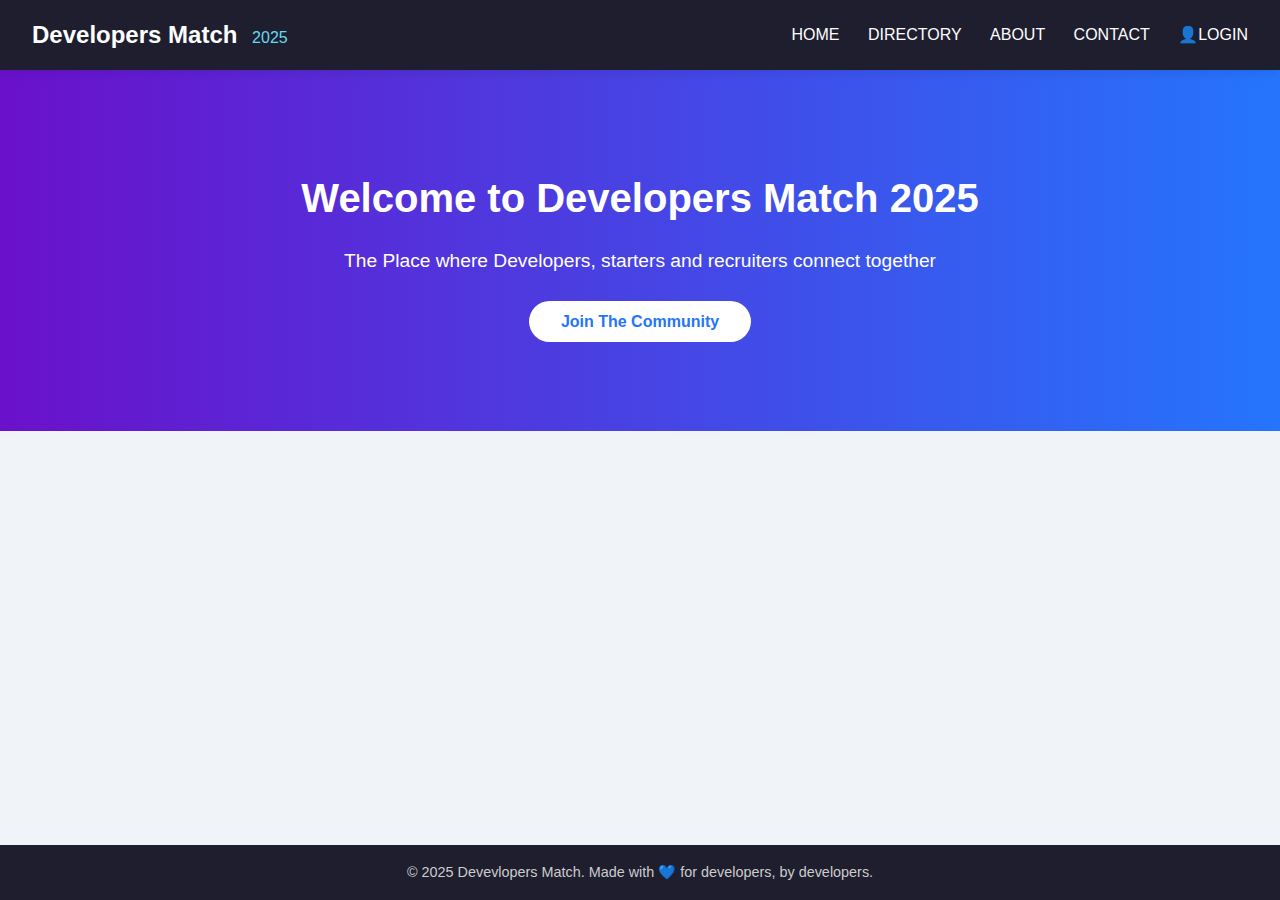
<file: index.html>
<!DOCTYPE html>
<html lang="en">
<head>
    <meta charset="UTF-8">
    <meta name="viewport" content="width=device-width, initial-scale=1.0">
    <title>Document</title>
    <link rel="stylesheet" href="style.css" >
</head>
<body>
    
    <!--NAVBAR-->

    <header class="navbar">
        <div class="logo">Developers Match
            <span class="year">2025</span>
        </div>
          <nav class="nav-links">
            <a href="index.html">HOME</a>
            <a href="directory.html">DIRECTORY</a>
            <a href="about.html">ABOUT</a>
            <a href="contact.html">CONTACT</a>
            <a href="login.html">👤LOGIN</a>
          </nav>
    </header>

    <!--HERO-->

    <section class="hero">
        <h1>Welcome to Developers Match 2025 </h1>
        <p>The Place where Developers, starters and recruiters connect together</p>
        <a href="register.html" class="cta-button">Join The Community</a>
    </section>

    <!--FOOTER-->
  <footer>
    <p>&copy; 2025 Devevlopers Match. Made with 💙 for developers, by developers.</p>
  </footer>

</body>
</html>
</file>
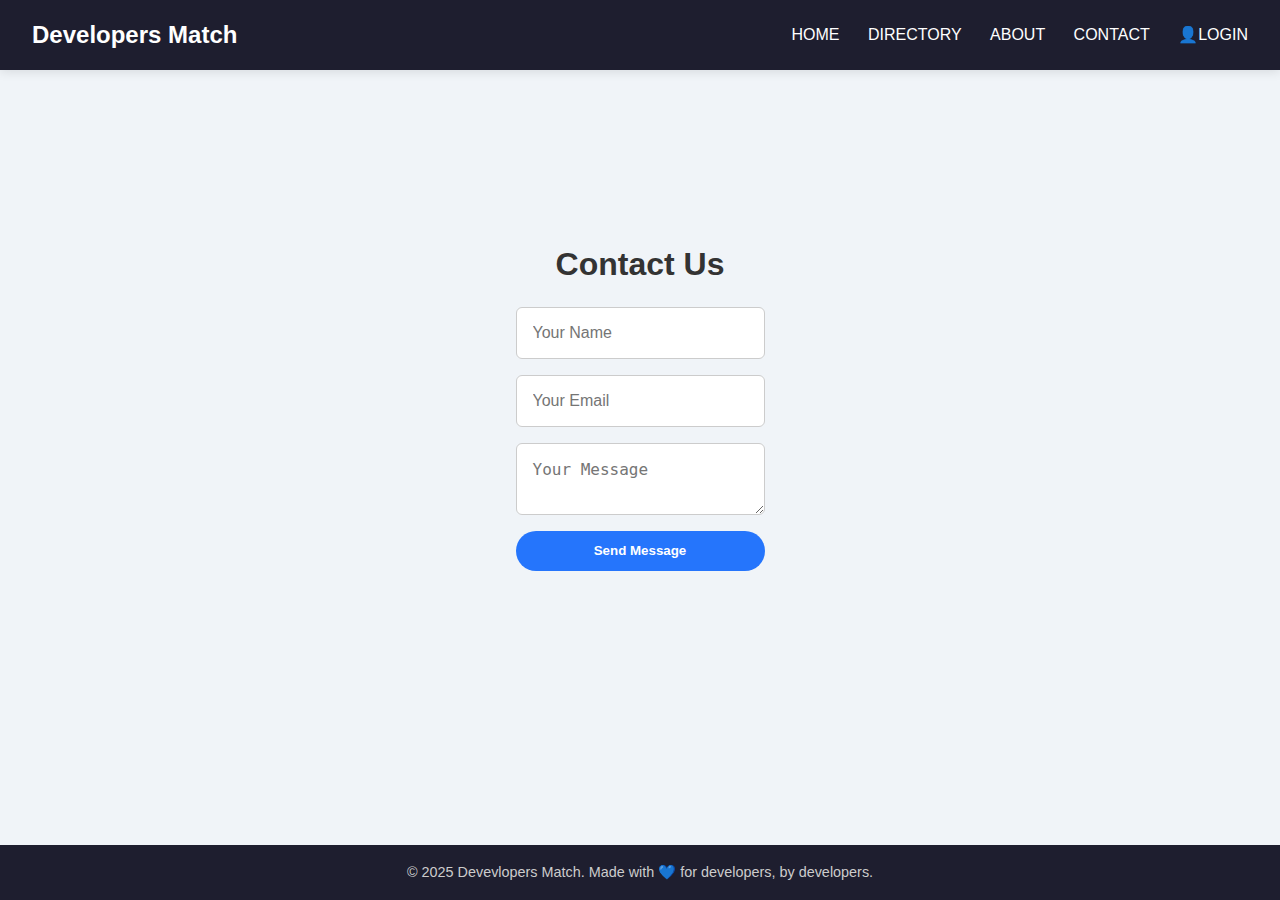
<file: contact.html>
<!DOCTYPE html>
<html lang="en">
<head>
    <meta charset="UTF-8">
    <meta name="viewport" content="width=device-width, initial-scale=1.0">
    <title>Document</title>
    <link rel="stylesheet" href="style.css" >
</head>
<body>
    
    <!--NAVBAR-->

    <header class="navbar">
        <div class="logo">Developers Match</div>
          <nav class="nav-links">
            <a href="index.html">HOME</a>
            <a href="directory.html">DIRECTORY</a>
            <a href="about.html">ABOUT</a>
            <a href="contact.html">CONTACT</a>
            <a href="login.html">👤LOGIN</a>
          </nav>
    </header>

    <!--CONTACT-->

    <section class="section" id="contact">
        <h2>Contact Us</h2>
            <form>
                <input type="text" placeholder="Your Name" required />
                <input type="email" placeholder="Your Email" required />
                <textarea placeholder="Your Message" required></textarea>
                <button type="submit">Send Message</button>
            </form>
    </section>

      <!--FOOTER-->
  <footer>
    <p>&copy; 2025 Devevlopers Match. Made with 💙 for developers, by developers.</p>
  </footer>

</body>
</html>
</file>
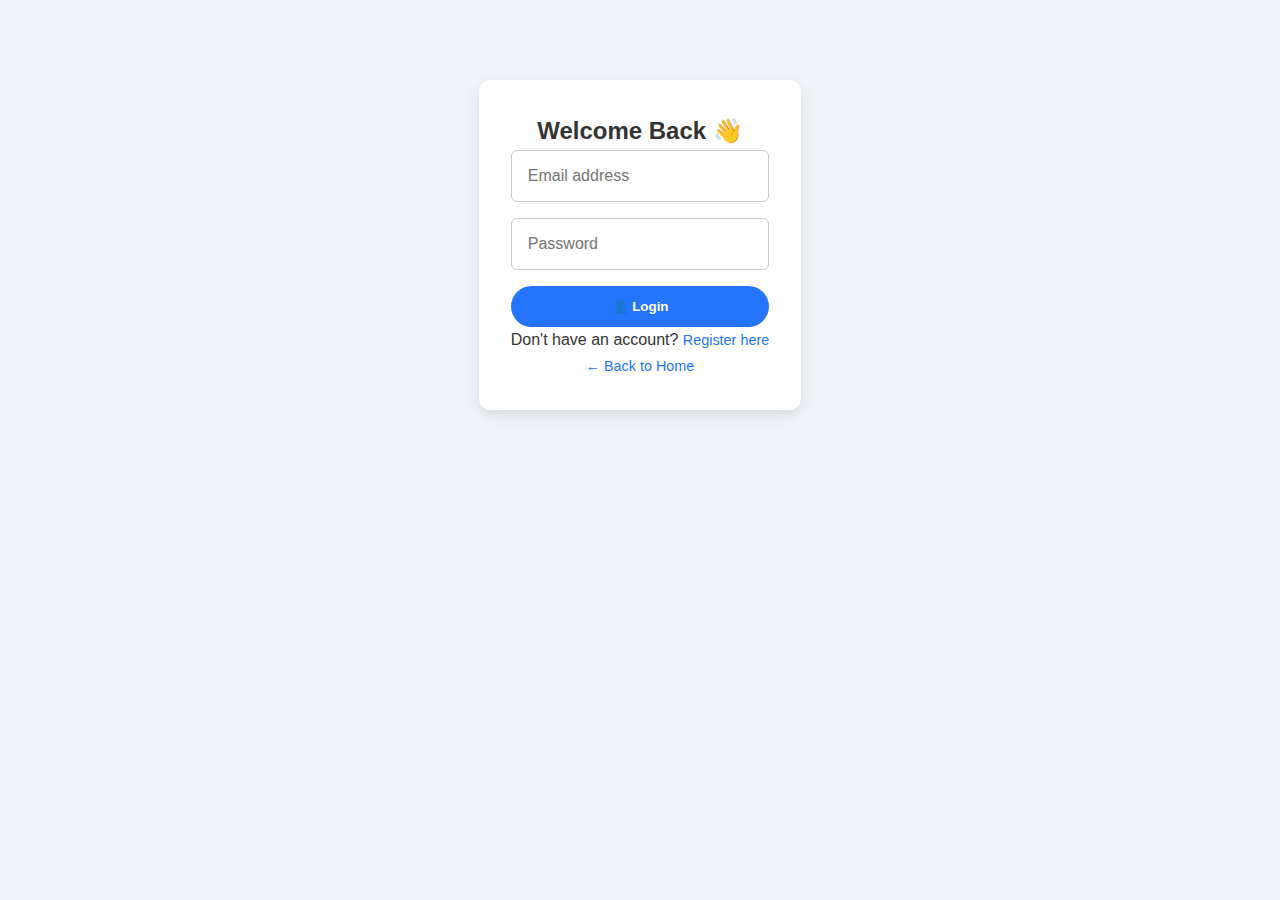
<file: login.html>
<!DOCTYPE html>
<html lang="en">
<head>
  <meta charset="UTF-8" />
  <meta name="viewport" content="width=device-width, initial-scale=1.0"/>
  <title>Login | DevMatch</title>
  <link rel="stylesheet" href="style.css">
</head>
<body>

  <div class="login-container">
    <h2>Welcome Back 👋</h2>
    <form class="login-form">
      <input type="email" placeholder="Email address" required />
      <input type="password" placeholder="Password" required />
      <button type="submit" class="login-button">👤 Login</button>
    </form>
    <p class="back-link">
        Don't have an account? <a href="register.html">Register here</a><br>
      <a href="index.html">← Back to Home</a>
    </p>
  </div>

</body>
</html>
</file>
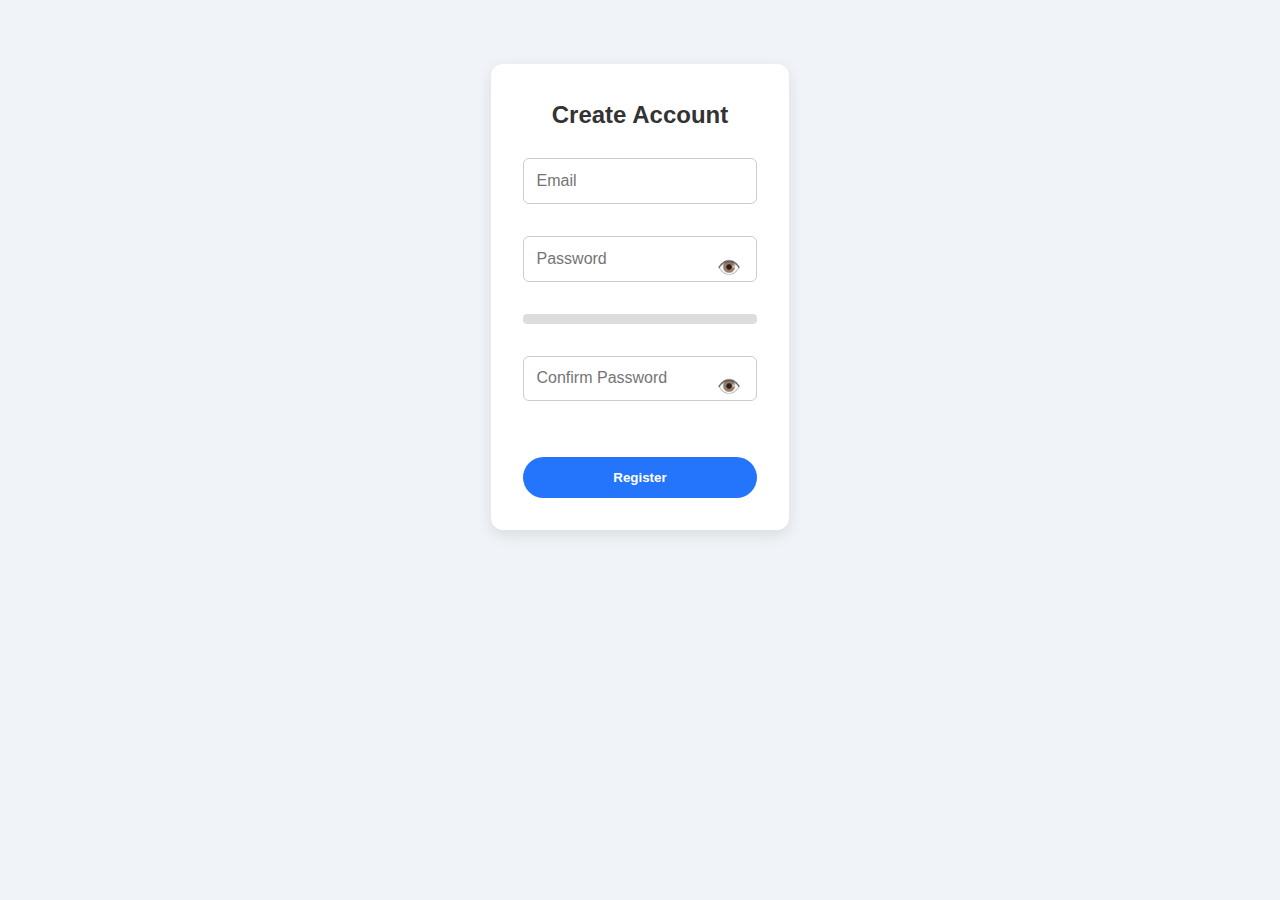
<file: register.html>
<!DOCTYPE html>
<html lang="en">
<head>
  <meta charset="UTF-8" />
  <meta name="viewport" content="width=device-width, initial-scale=1.0"/>
  <title>Register | DevMatch</title>
  <link rel="stylesheet" href="style.css" />
  <style>
    .register-container {
      max-width: 450px;
      margin: 4rem auto;
      background: #fff;
      padding: 2rem;
      border-radius: 12px;
      box-shadow: 0 5px 15px rgba(0,0,0,0.1);
    }

    .register-container h2 {
      text-align: center;
      margin-bottom: 1.5rem;
    }

    .register-form {
      position: relative;
    }

    .register-form input {
      width: 100%;
      padding: 0.8rem;
      margin-bottom: 1rem;
      border-radius: 6px;
      border: 1px solid #ccc;
      font-size: 1rem;
    }

    .password-field {
      position: relative;
    }

    .toggle-password {
      position: absolute;
      top: 50%;
      right: 1rem;
      transform: translateY(-50%);
      background: none;
      border: none;
      cursor: pointer;
      font-size: 1.2rem;
      color: #555;
    }

    .register-form button[type="submit"] {
      width: 100%;
      padding: 0.8rem;
      background-color: #2575fc;
      color: white;
      border: none;
      border-radius: 25px;
      font-weight: bold;
      cursor: pointer;
    }

    .error {
      color: red;
      font-size: 0.85rem;
      margin-bottom: 0.5rem;
    }

    .strength-meter {
      height: 10px;
      background: #ddd;
      border-radius: 4px;
      margin-bottom: 1rem;
      overflow: hidden;
    }

    .strength-bar {
      height: 100%;
      width: 0%;
      background: red;
      transition: width 0.3s;
    }
  </style>
</head>
<body>

  <div class="register-container">
    <h2>Create Account</h2>
    <form class="register-form" onsubmit="return validateForm(event)">
      
      <input type="email" id="email" placeholder="Email" required />
      
      <div class="password-field">
        <input type="password" id="password" placeholder="Password" required />
        <button type="button" class="toggle-password" onclick="toggleVisibility('password', this)">👁️</button>
      </div>
      
      <div class="strength-meter"><div class="strength-bar" id="strength-bar"></div></div>
      
      <div class="password-field">
        <input type="password" id="confirm-password" placeholder="Confirm Password" required />
        <button type="button" class="toggle-password" onclick="toggleVisibility('confirm-password', this)">👁️</button>
      </div>

      <div class="error" id="password-error"></div>
      
      <button type="submit">Register</button>
    </form>
  </div>

  <script>
    const passwordInput = document.getElementById('password');
    const confirmInput = document.getElementById('confirm-password');
    const errorDiv = document.getElementById('password-error');
    const strengthBar = document.getElementById('strength-bar');

    function checkStrength(password) {
      let strength = 0;
      if (password.length >= 12) strength += 1;
      if (/[A-Z]/.test(password)) strength += 1;
      if (/[0-9]/.test(password)) strength += 1;
      if (/[^A-Za-z0-9]/.test(password)) strength += 1;

      const percent = (strength / 4) * 100;
      strengthBar.style.width = percent + '%';
      strengthBar.style.background =
        strength < 2 ? 'red' :
        strength < 3 ? 'orange' :
        'green';
    }

    passwordInput.addEventListener('input', () => {
      checkStrength(passwordInput.value);
    });

    function validateForm(event) {
      const password = passwordInput.value;
      const confirm = confirmInput.value;

      if (password !== confirm) {
        errorDiv.textContent = 'Passwords do not match.';
        event.preventDefault();
        return false;
      }

      const isLong = password.length >= 12;
      const hasUpper = /[A-Z]/.test(password);
      const hasNumber = /[0-9]/.test(password);
      const hasSymbol = /[^A-Za-z0-9]/.test(password);

      if (!isLong || !hasUpper || !hasNumber || !hasSymbol) {
        errorDiv.textContent = 'Password must be at least 12 characters and include a capital letter, a number and a symbol.';
        event.preventDefault();
        return false;
      }

      errorDiv.textContent = '';
      return true;
    }

    function toggleVisibility(inputId, btn) {
      const input = document.getElementById(inputId);
      const isPassword = input.type === 'password';
      input.type = isPassword ? 'text' : 'password';
      btn.textContent = isPassword ? '🙈' : '👁️';
    }
  </script>

</body>
</html>
</file>
<file: style.css>
/* ------------------ GLOBAL ------------------ */
* {
  margin: 0;
  padding: 0;
  box-sizing: border-box;
}

html {
  scroll-behavior: smooth;
}

body {
  font-family: 'Segoe UI', Tahoma, Geneva, Verdana, sans-serif;
  line-height: 1.6;
  background: #f0f4f8;
  color: #333;
}

/* ------------------ NAVBAR ------------------ */
.navbar {
  display: flex;
  justify-content: space-between;
  align-items: center;
  background: #1e1e2f;
  color: #fff;
  padding: 1rem 2rem;
  position: sticky;
  top: 0;
  z-index: 1000;
  box-shadow: 0 2px 10px rgba(0,0,0,0.1);
}

.logo {
  font-size: 1.5rem;
  font-weight: bold;
  animation: slideInLeft 1s ease-in-out;
}

.logo .year {
  font-weight: normal;
  font-size: 1rem;
  color: #66d9ef;
  margin-left: 0.5rem;
}

.nav-links a {
  color: #fff;
  margin-left: 1.5rem;
  text-decoration: none;
  font-weight: 500;
  position: relative;
  transition: color 0.3s;
}

.nav-links a::after {
  content: '';
  display: block;
  height: 2px;
  width: 0;
  background: #66d9ef;
  transition: width 0.3s;
  position: absolute;
  bottom: -4px;
  left: 0;
}

.nav-links a:hover {
  color: #66d9ef;
}

.nav-links a:hover::after {
  width: 100%;
}

/* ------------------ HERO ------------------ */
.hero {
  text-align: center;
  padding: 6rem 2rem;
  background: linear-gradient(to right, #6a11cb, #2575fc);
  color: white;
  animation: fadeIn 1.5s ease-in;
}

.hero h1 {
  font-size: 2.5rem;
  margin-bottom: 1rem;
}

.hero p {
  font-size: 1.2rem;
  margin-bottom: 2rem;
}

.cta-button {
  background: #fff;
  color: #2575fc;
  padding: 0.75rem 2rem;
  font-weight: bold;
  border: none;
  border-radius: 25px;
  text-decoration: none;
  transition: all 0.3s ease-in-out;
  box-shadow: 0 0 0 rgba(0, 0, 0, 0);
}

.cta-button:hover {
  background: #2575fc;
  color: #fff;
  box-shadow: 0 0 15px rgba(255, 255, 255, 0.5);
}

/* ------------------ SECTIONS ------------------ */
.section {
  padding: 4rem 2rem;
  max-width: 900px;
  margin: auto;
  animation: fadeUp 1s ease-in;
}

.section h2 {
  text-align: center;
  font-size: 2rem;
  color: #333;
  margin-bottom: 1rem;
}

.section p {
  font-size: 1rem;
  margin-bottom: 2rem;
  text-align: center;
}

.about-list {
  list-style: none;
  display: grid;
  grid-template-columns: 1fr 1fr;
  gap: 1rem;
  padding: 0;
}

.about-list li {
  background: #fff;
  padding: 1rem;
  border-radius: 8px;
  box-shadow: 0 3px 8px rgba(0,0,0,0.1);
  font-size: 1.1rem;
  transition: transform 0.3s ease;
}

.about-list li:hover {
  transform: translateY(-5px);
}

/* ------------------ FORM ------------------ */
form {
  display: flex;
  flex-direction: column;
  gap: 1rem;
  max-width: 500px;
  margin: auto;
}

input, textarea {
  padding: 1rem;
  border: 1px solid #ccc;
  border-radius: 6px;
  transition: all 0.3s;
  font-size: 1rem;
}

input:focus, textarea:focus {
  outline: none;
  border-color: #2575fc;
  box-shadow: 0 0 5px rgba(37,117,252,0.4);
}

button[type="submit"], .login-button {
  padding: 0.8rem;
  background: #2575fc;
  color: white;
  border: none;
  border-radius: 25px;
  font-weight: bold;
  cursor: pointer;
  transition: background 0.3s ease;
}

button:hover {
  background: #1a5fd0;
}

/* ------------------ LOGIN PAGE ------------------ */
.login-container {
  max-width: 400px;
  margin: 5rem auto;
  background: #fff;
  padding: 2rem;
  border-radius: 12px;
  box-shadow: 0 5px 15px rgba(0,0,0,0.1);
  text-align: center;
  animation: slideInUp 1s ease;
}

.login-form input {
  width: 100%;
}

.back-link a {
  color: #2575fc;
  text-decoration: none;
  font-size: 0.9rem;
}

.back-link a:hover {
  text-decoration: underline;
}

/* ------------------ FOOTER ------------------ */
footer {
  background: #1e1e2f;
  color: #ccc;
  text-align: center;
  padding: 1rem;
  font-size: 0.9rem;
  margin-top: 4rem;
}

/* ------------------ ANIMATIONS ------------------ */
@keyframes fadeIn {
  0% {opacity: 0; transform: translateY(-20px);}
  100% {opacity: 1; transform: translateY(0);}
}

@keyframes fadeUp {
  0% {opacity: 0; transform: translateY(20px);}
  100% {opacity: 1; transform: translateY(0);}
}

@keyframes slideInLeft {
  0% {opacity: 0; transform: translateX(-100px);}
  100% {opacity: 1; transform: translateX(0);}
}

@keyframes slideInUp {
  0% {opacity: 0; transform: translateY(50px);}
  100% {opacity: 1; transform: translateY(0);}
}

/* ------------------ RESPONSIVE ------------------ */
@media (max-width: 768px) {
  .nav-links {
    display: flex;
    flex-direction: column;
    gap: 0.5rem;
  }

  .about-list {
    grid-template-columns: 1fr;
  }

  .hero h1 {
    font-size: 2rem;
  }

  .section {
    padding: 2rem 1rem;
  }
}

html, body {
  height: 100%;
  display: flex;
  flex-direction: column;
}

body {
  flex: 1;
}

footer {
  margin-top: auto;
}

body.dark {
  background: #121212;
  color: #e0e0e0;
}

body.dark input,
body.dark .register-container {
  background: #1f1f1f;
  color: #e0e0e0;
  border-color: #444;
}

body.dark input::placeholder {
  color: #aaa;
}

body.dark .strength-meter {
  background: #333;
}

body.dark .strength-bar {
  background: #4caf50;
}

body.dark .error {
  color: #f88;
}

.dark-toggle {
  position: fixed;
  top: 1rem;
  right: 1rem;
  font-size: 1.2rem;
  background: none;
  border: none;
  cursor: pointer;
  color: inherit;
  z-index: 1000;
}
</file>
